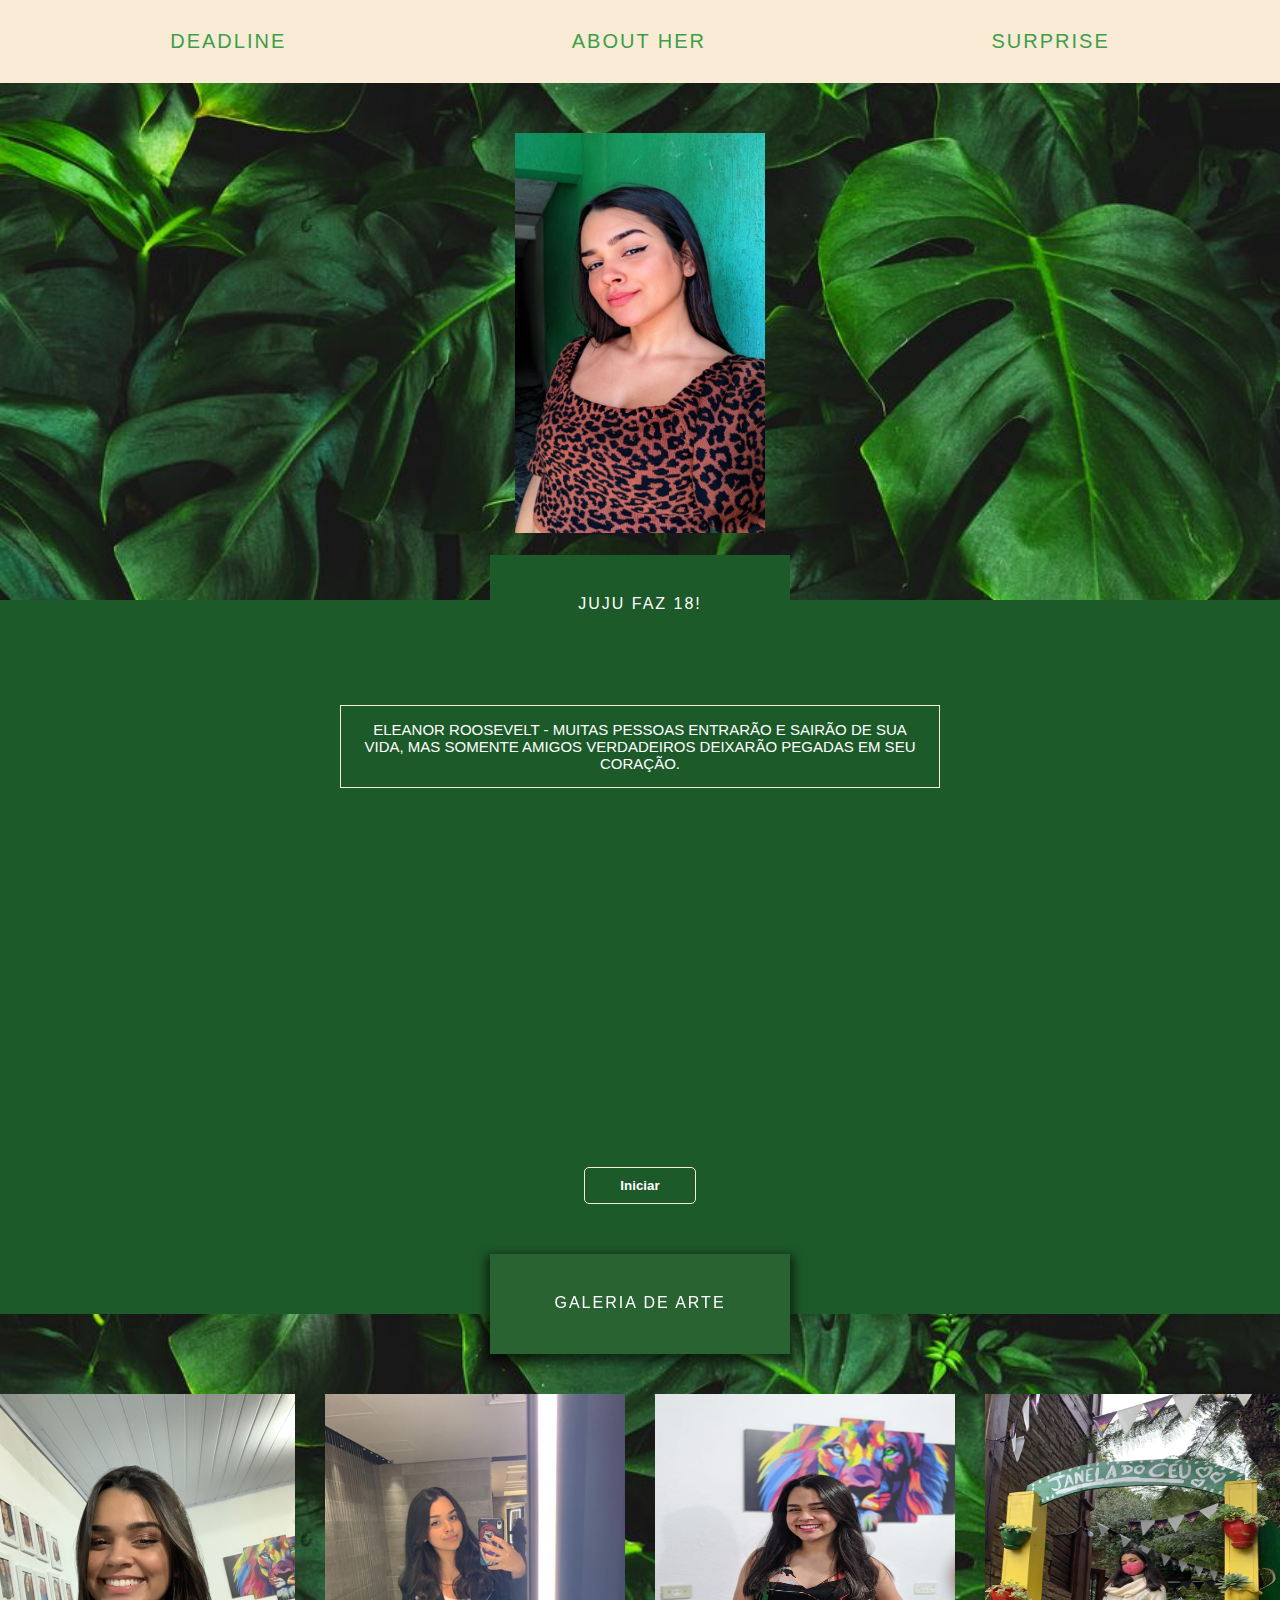
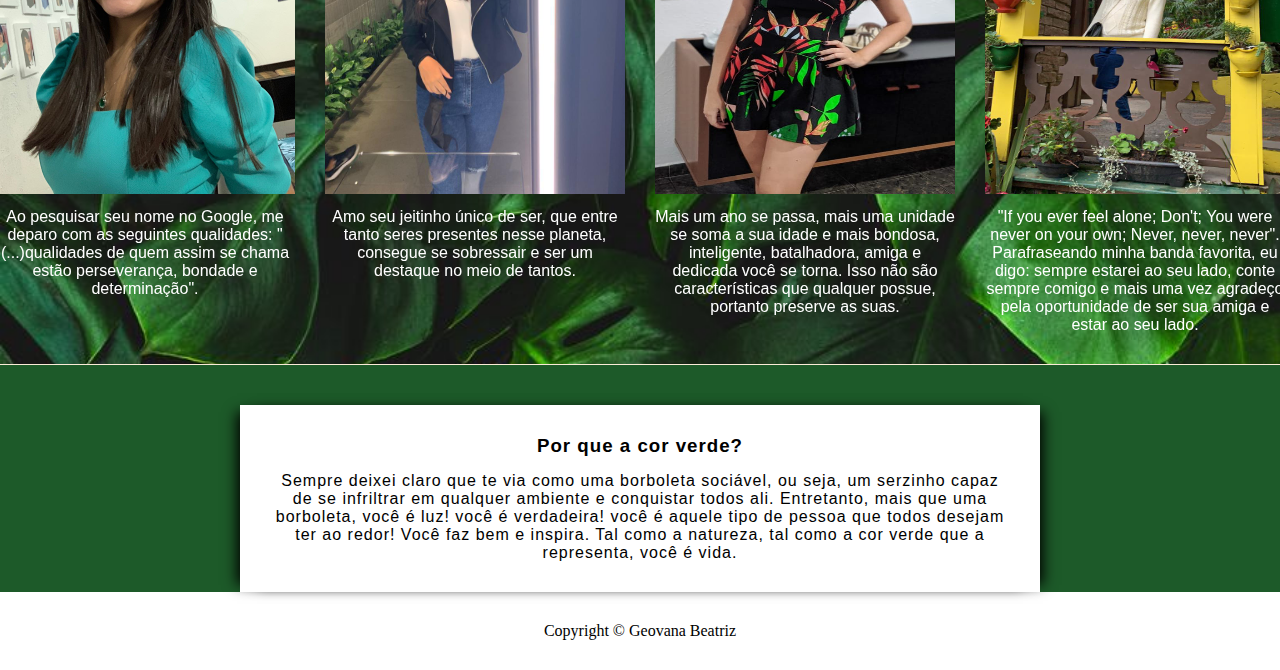
<file: about.html>
<!DOCTYPE html>
<html lang="pt-br">
<head>
    <meta charset="UTF-8">
    <meta http-equiv="X-UA-Compatible" content="IE=edge">
    <meta name="viewport" content="width=device-width, initial-scale=1.0">
    <link rel="stylesheet" href="style.css">
   
    <title>About her</title>
</head>
<body class="about-her">
    

    <header class="header">
        <nav>
            <ul>
                <li>
                    <a href="index.html">Deadline</a>
                </li>
                <li>
                    <a href="about.html">About her</a>
                </li>
                <li>
                    <a target="_blank" href="https://www.canva.com/design/DAE-ca8Wljw/i9Ghlg5zGwd2Mw3eyOTilg/view?utm_content=DAE-ca8Wljw&utm_campaign=designshare&utm_medium=link&utm_source=homepage_design_menu" >Surprise</a>
                </li>
            </ul>
        </nav>

        <section class="principal-foto">
            <img src="images/img1.jpeg">
        </section>
    </header>

    <main class="main-about">
        <section class="sec-abertura">
            <section class="centraliza-div">
                <div class="div-abertura"><span>Juju faz 18!</span></div></section>
            <div class="centraliza-article">
            <article>
                <p>
                    Eleanor Roosevelt -
Muitas pessoas entrarão e sairão de sua vida, mas somente amigos verdadeiros deixarão pegadas em seu coração. </p>
            </article>
            <div>
                <iframe width="560" height="315" src="https://www.youtube.com/embed/cgDEc5fSQNE" title="YouTube video player" frameborder="0" allow="accelerometer; autoplay; clipboard-write; encrypted-media; gyroscope; picture-in-picture" allowfullscreen></iframe>
            </div>
            <div class="button"><button class="start-video">Iniciar</button></div>
        </div>
        <div class="div-fotos"><span>Galeria de arte</span></div>
        </section>

        
        <section class="centraliza-fotos">
            <div>
                <img src="images/img2.jpeg">
                <p>Ao pesquisar seu nome no Google, me deparo com as seguintes qualidades: "(...)qualidades de quem assim se chama estão perseverança, bondade e determinação".</p>
            </div>
            <div>
                <img src="images/img3.jpeg">
                <p>Amo seu jeitinho único de ser, que entre tanto seres presentes nesse planeta, consegue se sobressair e ser um destaque no meio de tantos.</p>
            </div>
            <div>
                <img src="images/img4.jpeg">
                <p>Mais um ano se passa, mais uma unidade se soma a sua idade e mais bondosa, inteligente, batalhadora, amiga e dedicada você se torna. Isso não são características que qualquer possue, portanto preserve as suas.</p>
            </div>
            <div>
                <img src="images/img5.jpeg">
                <p>"If you ever feel alone;
                    Don't;
                    You were never on your own;
                    Never, never, never". Parafraseando minha banda favorita, eu digo: sempre estarei ao seu lado, conte sempre comigo e mais uma vez agradeço pela oportunidade de ser sua amiga e estar ao seu lado.</p>
            </div>

        </section>

        <section class="explicacao">
            <div >
                <h3>Por que a cor verde?</h3>
                <p>Sempre deixei claro que te via como uma borboleta sociável, ou seja, um serzinho capaz de se infriltrar em qualquer ambiente e conquistar todos ali. Entretanto, mais que uma borboleta, você é luz! você é verdadeira! você é aquele tipo de pessoa que todos desejam ter ao redor! Você faz bem e inspira. Tal como a natureza, tal como a cor verde que a representa, você é vida.</p>
            </div>
        </section>


    </main>

    <footer>
        <p> Copyright &copy; Geovana Beatriz </p>
    </footer>
   
</body>
</html>
</file>
<file: style.css>
*{
    padding: 0;
    margin: 0;
    box-sizing: border-box;

}

ul{
    background-attachment: fixed;
    display: flex;
    justify-content: space-around;
    gap: 5px;
    font-size: 20px;
    padding: 30px;
    list-style: none;
    background-color: antiquewhite;
    
}


a{
    letter-spacing: 2px;
    text-transform: uppercase;
    text-decoration: none;
    color: rgb(60, 158, 73);
    font-family: 'Trebuchet MS', 'Lucida Sans Unicode', 'Lucida Grande', 'Lucida Sans', Arial, sans-serif;
}


.index {
    z-index: 0;
    background-image: url("images/fundo-body.jpg");
    background-attachment: fixed;
    background-size: cover;
    background-repeat: no-repeat;
    backdrop-filter: blur(5px);
    
}


.dataFinal{
    text-align: center;
    letter-spacing: 2px;
    text-transform: uppercase;
    font-family: 'Trebuchet MS', 'Lucida Sans Unicode', 'Lucida Grande', 'Lucida Sans', Arial, sans-serif;
    color: white;
    margin-top: 200px;
}


.tempo{
    display: flex;
    flex-direction: row;
    gap: 50px;
    justify-content: center;
    align-items: center;
    align-content: center;

}

.div-format{
    display: flex;
    flex-direction: column;
    align-items: center;
    gap: 50px;
    background-color: #3bb153;
    text-align: center;
    color: white;
    padding-left: 80px;
    padding-bottom: 40px;
    padding-right: 80px;
    padding-top: 30px;
    width: 50px;
    margin-top: 50px;
    font-family: 'Trebuchet MS', 'Lucida Sans Unicode', 'Lucida Grande', 'Lucida Sans', Arial, sans-serif;
    text-transform: uppercase;
    letter-spacing: 5px;
    -webkit-box-shadow: 3px 5px 10px 4px rgba(0,0,0,0.58); 
    box-shadow: 3px 5px 10px 4px rgba(0,0,0,0.58);

}

.div-format h4{
    font-size: 35px;
    font-weight: bold;
    margin-bottom: 5px;
}

.div-format span{
    font-size: 18px;
    font-weight: normal;
}

/*Page - about her*/

.header{
    background-image: url("images/fundo-body.jpg");
    background-repeat: no-repeat;
    background-size: cover;
    background-color: #3bb153;
    height: 600px;
    
}

.principal-foto{
    display: flex;
    justify-content: center;
    
}

.principal-foto img{
    width: 250px;
    height: 500px;
    padding-top: 50px;
    padding-bottom: 50px;
    
    
}

.centraliza-div{
    display: flex;
    justify-content: center;
    z-index: 1;
    margin-top: -25px;
}

.div-abertura{
    font-family: 'Trebuchet MS', 'Lucida Sans Unicode', 'Lucida Grande', 'Lucida Sans', Arial, sans-serif;
    letter-spacing: 2px;
    background-color: #1d5a29;
    color: white;
    text-transform: uppercase;
    display: inline-block;
    padding-bottom: 20px;
    padding-top: 40px;
    width: 300px;
    height: 100px;
    text-align: center;
    margin-top: -20px;
   
}

.sec-abertura{
  
    background-color: #1d5a29;
    display: flex;
    flex-direction: column;
    justify-content: center;

}

.sec-abertura article{
    margin-top: 50px;
    border: solid 1px antiquewhite;
    padding: 15px;
    width: 600px;
    font-size: 15px;
    text-align: center;
    color: white;
    text-transform: uppercase;
    font-family: 'Trebuchet MS', 'Lucida Sans Unicode', 'Lucida Grande', 'Lucida Sans', Arial, sans-serif;

}

.centraliza-article{
    display: flex;
    flex-direction: column;
    gap: 30px;
    justify-content: center;
    margin-left: auto;
    margin-right: auto;
    
}

.button{
    display: flex;
    justify-content: center;
}

.start-video{
    color: white;
    padding: 10px;
    padding-left: 35px;
    padding-right: 35px;
    margin-bottom: 50px;
    background-color: transparent;
    border: solid 1px antiquewhite;
    border-radius: 5px;
    transition: ease 2s;
    font-weight: bold;
}

.start-video:hover{
    background-color: antiquewhite;
    color: #1d5a29;
    
}


iframe{
    margin-left: 20px;
}

.div-fotos{
    font-family: 'Trebuchet MS', 'Lucida Sans Unicode', 'Lucida Grande', 'Lucida Sans', Arial, sans-serif;
    letter-spacing: 2px;
    background-color: #2a6332;
    color: white;
    text-transform: uppercase;
    display: inline-block;
    padding-bottom: 20px;
    padding-top: 40px;
    width: 300px;
    height: 100px;
    text-align: center;
    z-index: 1;
    margin-bottom: -40px;
    margin-left: auto;
    margin-right: auto;
    -webkit-box-shadow: 3px 5px 10px 4px rgba(0,0,0,0.58); 
    box-shadow: 0px 5px 10px 4px rgba(0,0,0,0.58);
   
     
}

.centraliza-fotos{
    background-image: url("images/fundo-body.jpg");
    background-repeat: no-repeat;
    background-size: cover;
    backdrop-filter: blur(30px);
    display: flex;
    justify-content: center;
    gap: 30px;
    margin-bottom: 40px;
    border-bottom: solid 1px antiquewhite;
    
   
}

.centraliza-fotos img{
    height: 400px;
    width: 300px;
    margin-top: 80px;
    margin-bottom: 10px;
    transition: all .5s;
}

.centraliza-fotos img:hover {
    -webkit-transform: scale(1.1);
    -moz-transform: scale(1.1);
    -o-transform: scale(1.1);
    -ms-transform: scale(1.1);
    transform: scale(1.1);
  }

.centraliza-fotos p{
    color: white;
    width: 300px;
    font-family: 'Trebuchet MS', 'Lucida Sans Unicode', 'Lucida Grande', 'Lucida Sans', Arial, sans-serif;
    text-align: center;
    margin-bottom: 30px;
}

.explicacao{
    font-family: 'Trebuchet MS', 'Lucida Sans Unicode', 'Lucida Grande', 'Lucida Sans', Arial, sans-serif;
    margin-left: auto;
    margin-right: auto;
    text-align: center;
    width: 800px;
    letter-spacing: 1px;
    background-color: white;
    padding: 30px;
    -webkit-box-shadow: -10px 0px 13px -7px #000000, 10px 0px 13px -7px #000000, inset -26px 50px 25px 5px rgba(0,0,0,0); 
    box-shadow: -10px 0px 13px -7px #000000, 10px 0px 13px -7px #000000, inset -26px 50px 25px 5px rgba(0,0,0,0);
    
}

.explicacao div{ 
   
    text-align: center;
}

.explicacao h3{
    margin-bottom: 15px;
}

footer{
    text-align: center;
    margin-top: 30px;
    margin-bottom: 30px;
}

.main-about{
    background-color: #1d5a29;
    margin-bottom: 20px;
}


@media screen and (max-width: 600px){

    .tempo{
        flex-direction: column;
        gap: none;
        
    }

    .div-format{
        gap: none;
        width: fit-content;
        padding-left: 80px;
        padding-bottom: 40px;
        padding-right: 80px;
        padding-top: 50px;
    }

    .div-format h4{
        font-size: 40px;
        font-weight: bold;
        margin-bottom: 5px;
    }
    
    .div-format span{
        font-size: 20px;
        font-weight: normal;
    }
    
    iframe{
        width: fit-content;
    }
}
</file>
